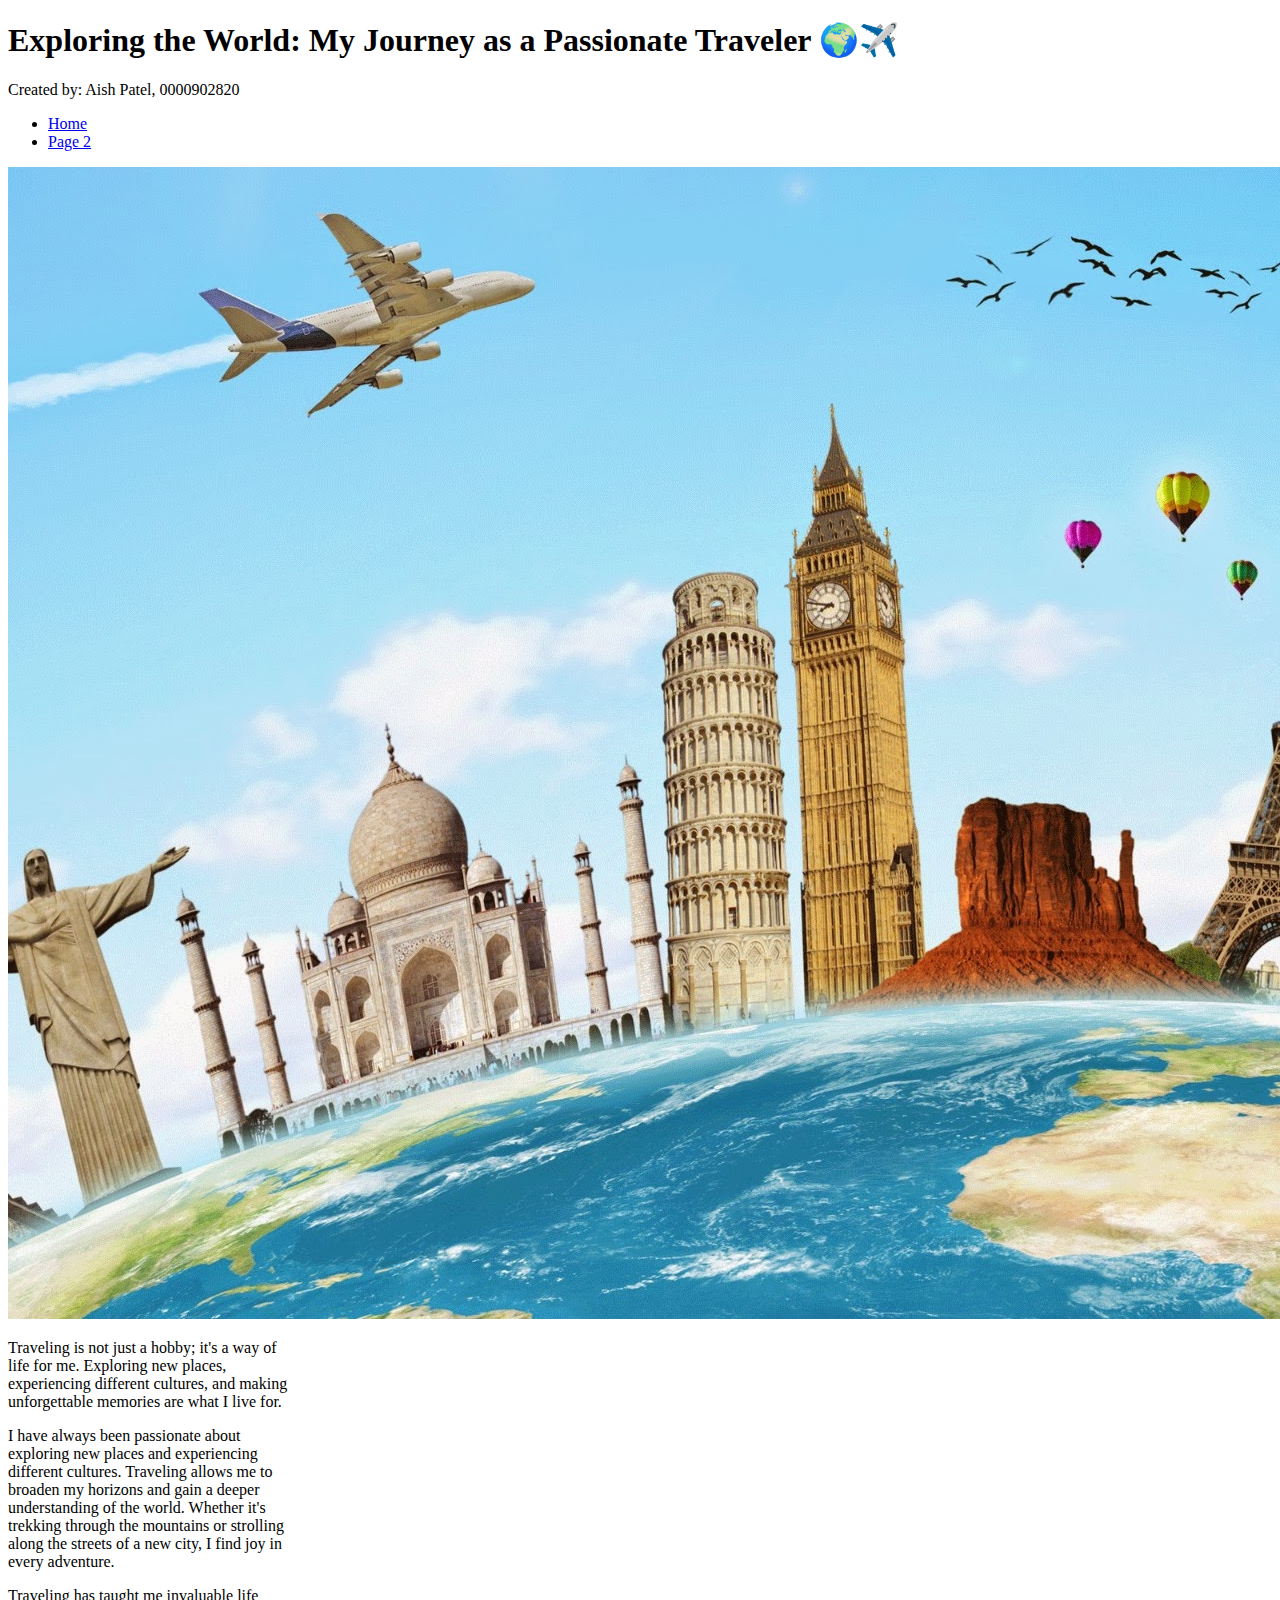
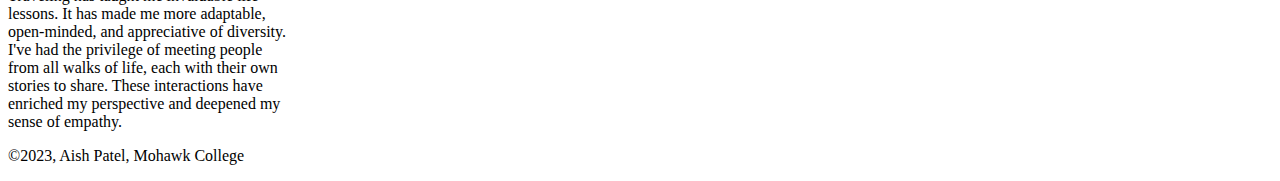
<file: index.html>
<!DOCTYPE html>
<html lang="en">
<head>
    <meta charset="UTF-8">
    <meta name="viewport" content="width=device-width, initial-scale=1.0">
    <title>Assignment 1</title>
    <link rel="stylesheet" href="assign1.css">
</head>
<body>
    <header class="bg-lavender text-white text-center py-5 headerAnimation">
        <h1 class="display-4">Exploring the World: My Journey as a Passionate Traveler 🌍✈️</h1>
        <p>Created by: Aish Patel, 0000902820</p>
    </header>
    <nav class="navbar navbar-expand-lg navbar-dark bg-dark">
        <div class="container">
            <div class="navbar-collapse">
                <ul class="navbar-nav ml-auto">
                    <li class="nav-item">
                        <a class="nav-link disabled btn btn-outline-primary" href="index.html">Home</a>
                    </li>
                    <li class="nav-item">
                        <a class="nav-link btn btn-outline-primary" href="page2.html">Page 2</a>
                    </li>
                </ul>
            </div>
        </div>
    </nav>
    <main class="main-content">
        <div class="container">
            <p>
                <div class="text-center">
                    <div class="row">
                        <div class="col d-flex justify-content-center">
                            <div class="col-4">
                                <div class="card" style="width: 18rem;">
                                    <img src="images/travelling.jpg" class="card-img-top" alt="Travelling">
                                        <div class="card-body">
                                            <p class="card-text">Traveling is not just a hobby; it's a way of life for me. Exploring new places, experiencing different cultures,
                                            and making unforgettable memories are what I live for.
                                            </p>
                                            <p class="card-text">
                                            I have always been passionate about exploring new places and experiencing different cultures.
                                            Traveling allows me to broaden my horizons and gain a deeper understanding of the world.
                                            Whether it's trekking through the mountains or strolling along the streets of a new city,
                                            I find joy in every adventure.
                                            </p>
                                            <p class="card-text">
                                                Traveling has taught me invaluable life lessons. It has made me more adaptable, open-minded, and appreciative of diversity. I've had the privilege of meeting people from all walks of life, each with their own stories to share. These interactions have enriched my perspective and deepened my sense of empathy.
                                            </p>
                                        </div>
                                </div>
                            </div>
                        </div>
                    </div>
                </div>
           
        </div>
    </main>

    <footer class="bg-dark text-white text-center py-3">
        <div class="container">
            <p class="mb-0">&copy;2023, Aish Patel, Mohawk College</p>
        </div>
    </footer>

    <link href="https://cdn.jsdelivr.net/npm/bootstrap@5.3.2/dist/css/bootstrap.min.css" rel="stylesheet" integrity="sha384-T3c6CoIi6uLrA9TneNEoa7RxnatzjcDSCmG1MXxSR1GAsXEV/Dwwykc2MPK8M2HN" crossorigin="anonymous">
    
    <script src="https://cdn.jsdelivr.net/npm/bootstrap@5.3.2/dist/js/bootstrap.bundle.min.js" integrity="sha384-C6RzsynM9kWDrMNeT87bh95OGNyZPhcTNXj1NW7RuBCsyN/o0jlpcV8Qyq46cDfL" crossorigin="anonymous"></script>
</body>
</html>
</file>
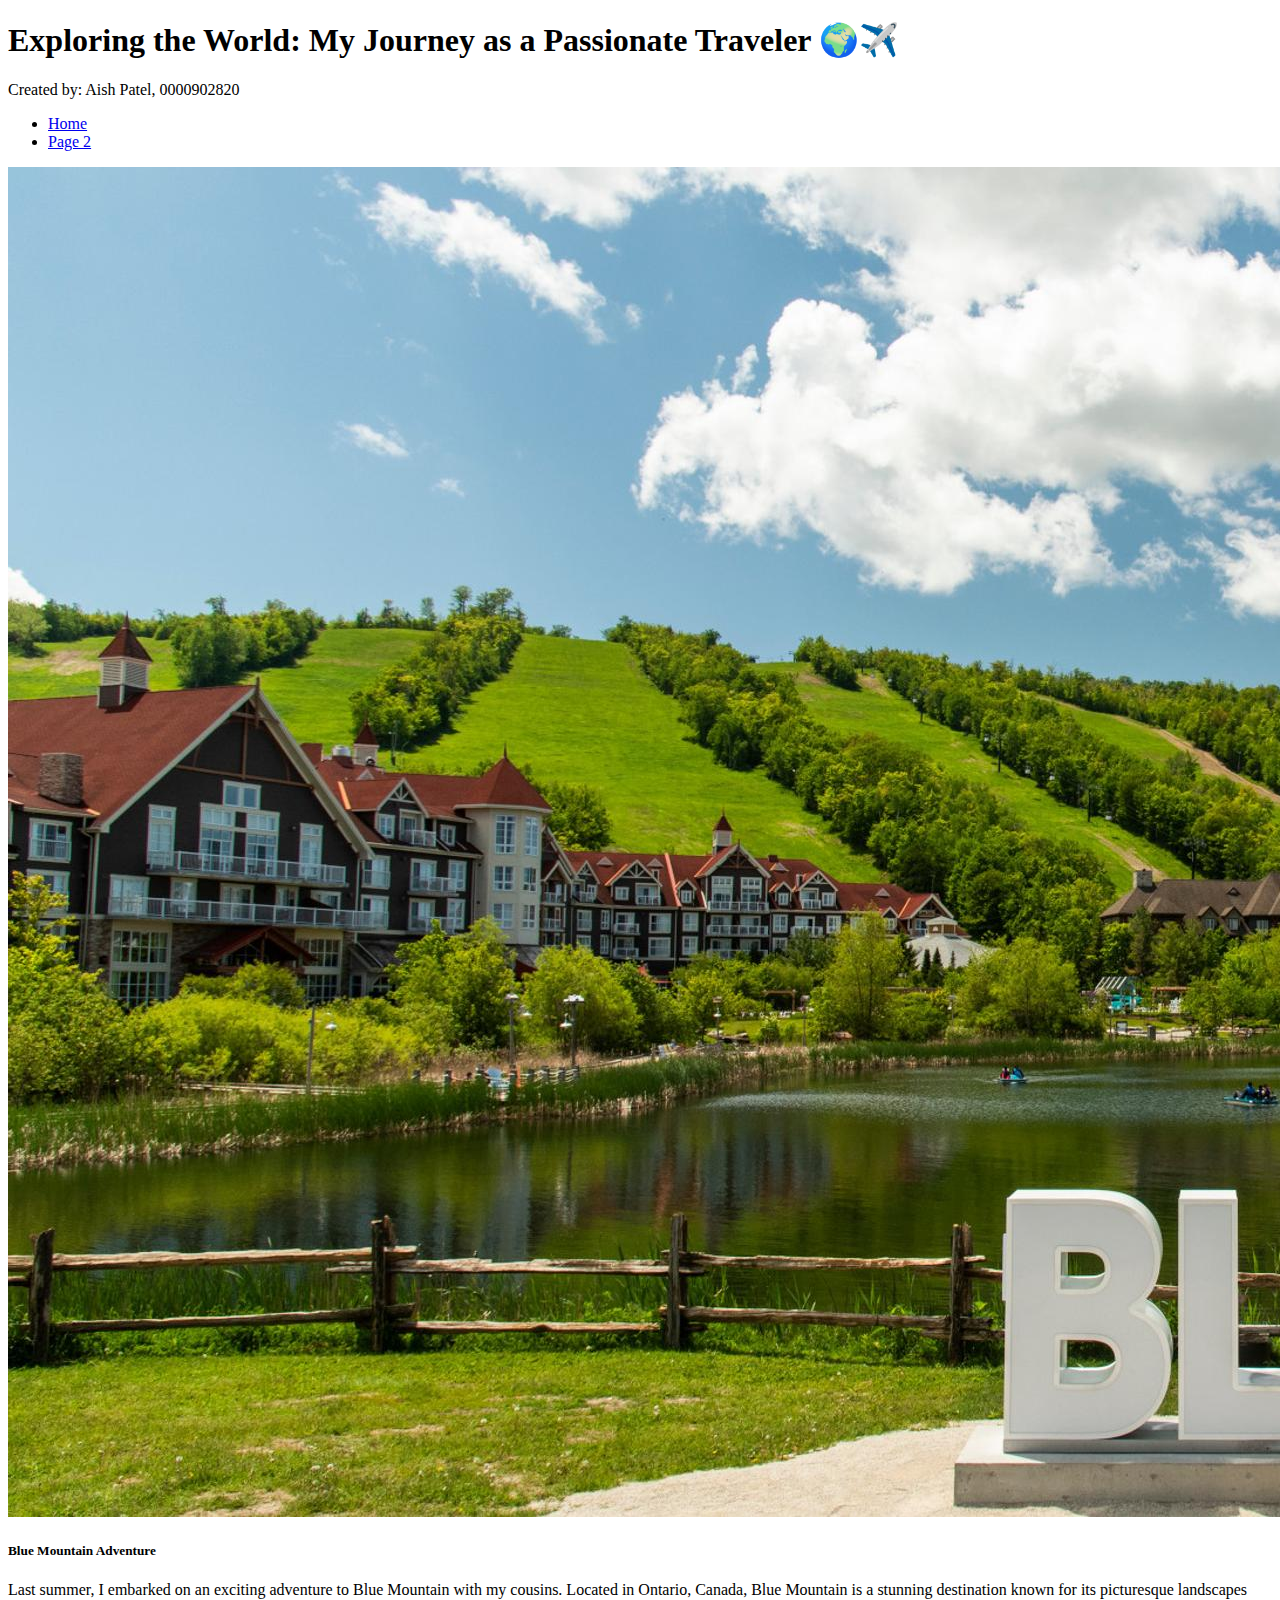
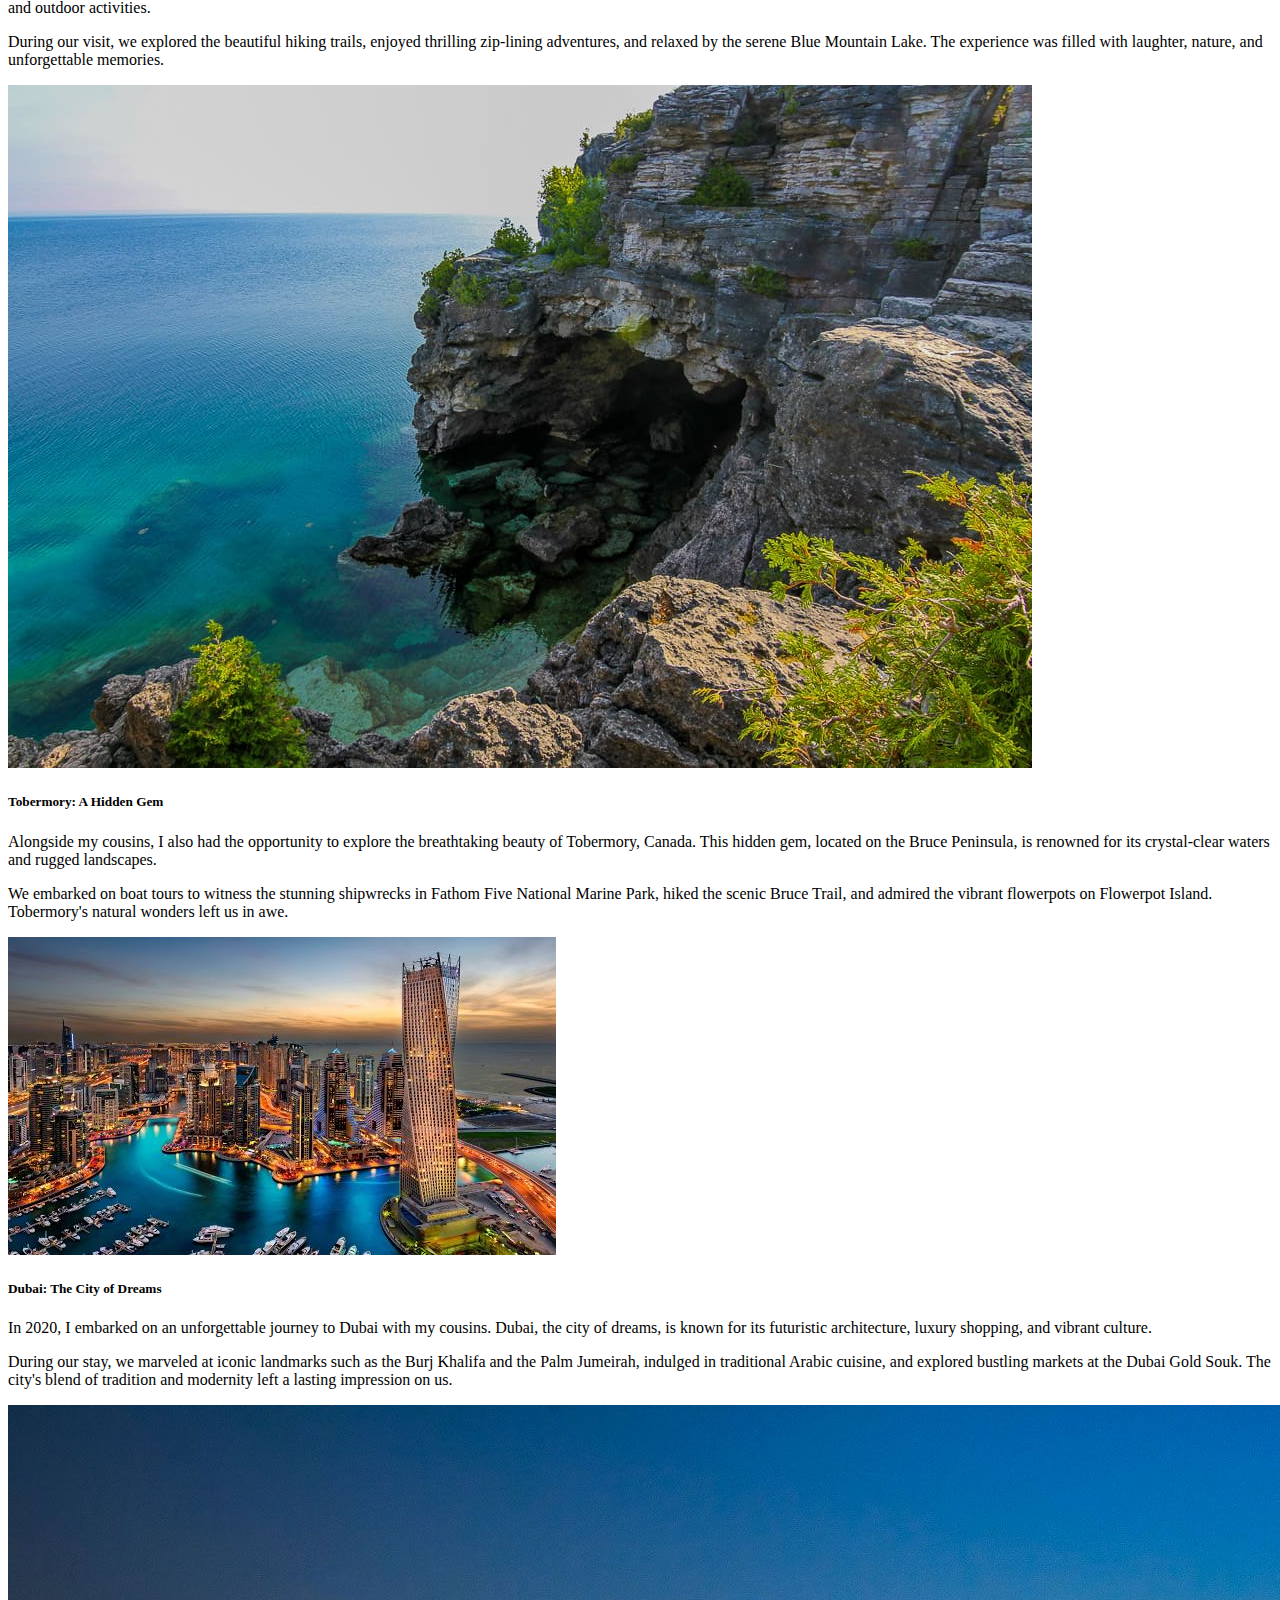
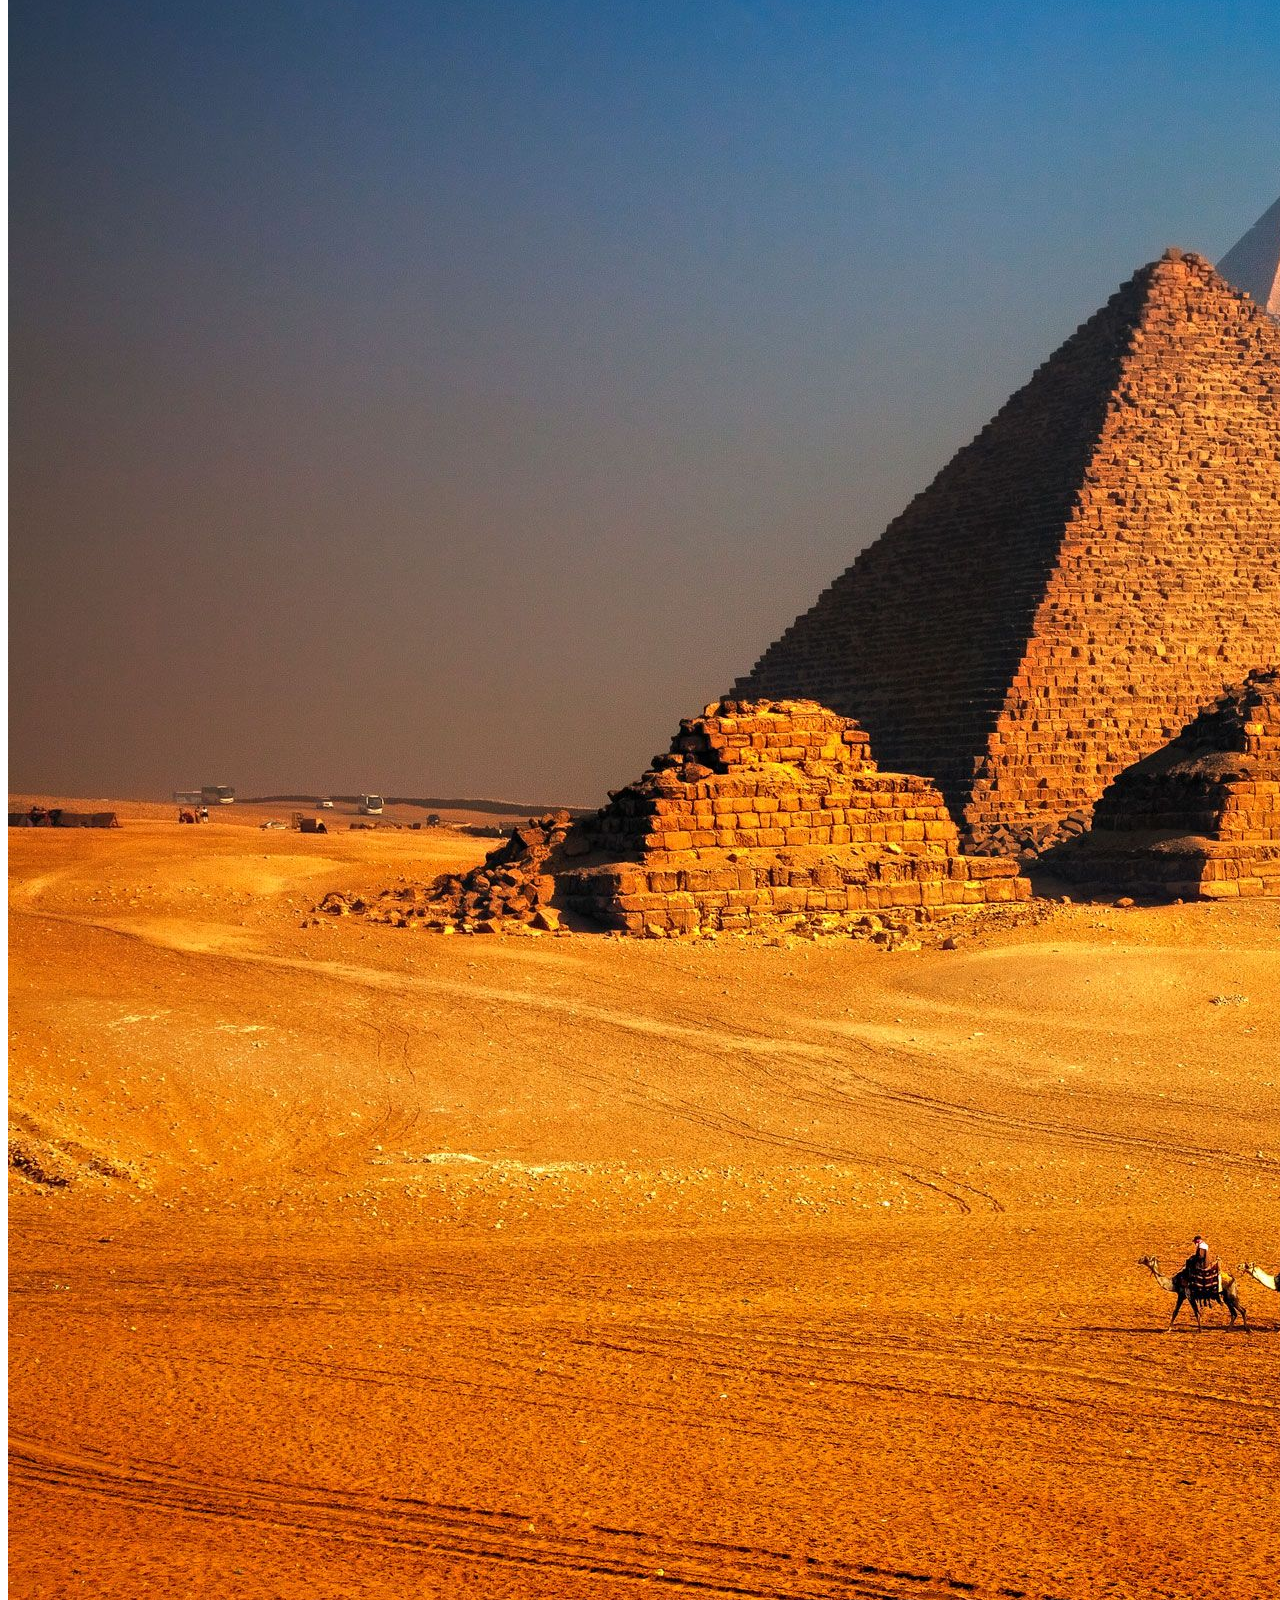
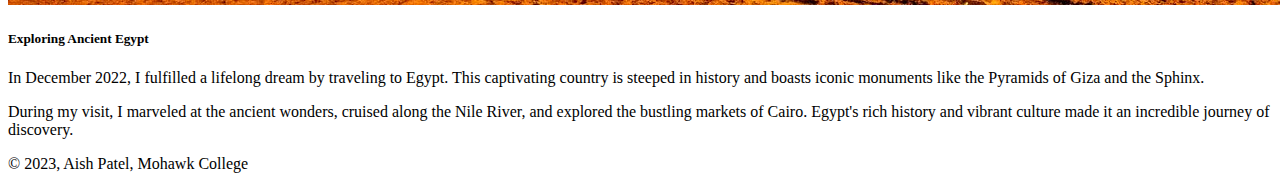
<file: page2.html>
<!DOCTYPE html>
<html lang="en">
<head>
    <meta charset="UTF-8">
    <meta name="viewport" content="width=device-width, initial-scale=1.0">
    <title>Assignmnet 1</title>
    <link rel="stylesheet" href="assign1.css">
</head>
<body>
    <header class="bg-lavender text-white text-center py-5 headerAnimation">
        <h1 class="display-4">Exploring the World: My Journey as a Passionate Traveler 🌍✈️</h1>
        <p>Created by: Aish Patel, 0000902820</p>
    </header>
    
    <nav class="navbar navbar-expand-lg navbar-dark bg-dark">
        <div class="container">
            <div class="navbar-collapse">
                <ul class="navbar-nav ml-auto">
                    <li class="nav-item">
                        <a class="nav-link btn btn-outline-primary" href="index.html">Home</a>
                    </li>
                    <li class="nav-item">
                        <a class="nav-link disabled btn btn-outline-primary" href="page2.html">Page 2</a>
                    </li>
                </ul>
            </div>
        </div>
    </nav>
    <main class="main-content">
            <p>
            <div class="text-center">
                <div class="row">

                    <!-- Blue Mountain Card -->
                    <div class="col-md-3">
                        <div class="card mb-4">
                            <img src="images/blue-mountain.jpg" class="card-img-top img-fluid" alt="Blue Mountain">
                            <div class="card-body">
                                <h5 class="card-title">Blue Mountain Adventure</h5>
                                <p class="card-text">
                                    Last summer, I embarked on an exciting adventure to Blue Mountain with my cousins. Located in Ontario, Canada,
                                    Blue Mountain is a stunning destination known for its picturesque landscapes and outdoor activities.
                                </p>
                                <p class="card-text">
                                    During our visit, we explored the beautiful hiking trails, enjoyed thrilling zip-lining adventures,
                                    and relaxed by the serene Blue Mountain Lake. The experience was filled with laughter, nature, and
                                    unforgettable memories.
                                </p>
                            </div>
                        </div>
                    </div>
    
                    <!-- Tobermory Card -->
                    <div class="col-md-3">
                        <div class="card mb-4">
                            <img src="images/tobermory.jpg" class="card-img-top img-fluid" alt="Tobermory">
                            <div class="card-body">
                                <h5 class="card-title">Tobermory: A Hidden Gem</h5>
                                <p class="card-text">
                                    Alongside my cousins, I also had the opportunity to explore the breathtaking beauty of Tobermory, Canada.
                                    This hidden gem, located on the Bruce Peninsula, is renowned for its crystal-clear waters and rugged landscapes.
                                </p>
                                <p class="card-text">
                                    We embarked on boat tours to witness the stunning shipwrecks in Fathom Five National Marine Park,
                                    hiked the scenic Bruce Trail, and admired the vibrant flowerpots on Flowerpot Island. Tobermory's
                                    natural wonders left us in awe.
                                </p>
                            </div>
                        </div>
                    </div>
    
                    <!-- Dubai Card -->
                    <div class="col-md-3">
                        <div class="card mb-4">
                            <img src="images/dubai.jpeg" class="card-img-top img-fluid" alt="Dubai">
                            <div class="card-body">
                                <h5 class="card-title">Dubai: The City of Dreams</h5>
                                <p class="card-text">
                                    In 2020, I embarked on an unforgettable journey to Dubai with my cousins. Dubai, the city of dreams,
                                    is known for its futuristic architecture, luxury shopping, and vibrant culture.
                                </p>
                                <p class="card-text">
                                    During our stay, we marveled at iconic landmarks such as the Burj Khalifa and the Palm Jumeirah,
                                    indulged in traditional Arabic cuisine, and explored bustling markets at the Dubai Gold Souk.
                                    The city's blend of tradition and modernity left a lasting impression on us.
                                </p>
                            </div>
                        </div>
                    </div>
    
                    <!-- Egypt Card -->
                    <div class="col-md-3">
                        <div class="card mb-4">
                            <img src="images/egypt.jpg" class="card-img-top img-fluid" alt="Egypt">
                            <div class="card-body">
                                <h5 class="card-title">Exploring Ancient Egypt</h5>
                                <p class="card-text">
                                    In December 2022, I fulfilled a lifelong dream by traveling to Egypt. This captivating country is steeped in history and boasts iconic monuments like the Pyramids of Giza and the Sphinx.
                                </p>
                                <p class="card-text">
                                    During my visit, I marveled at the ancient wonders, cruised along the Nile River, and explored the bustling
                                    markets of Cairo. Egypt's rich history and vibrant culture made it an incredible journey of discovery.
                                </p>
                            </div>
                        </div>
                    </div>
                </div>
            </div>
            
    
    </main>
    <footer class="bg-dark text-white text-center py-3">
        <div class="container">
            <p class="mb-0">&copy; 2023, Aish Patel, Mohawk College</p>
        </div>
    </footer>
    <script src="https://cdn.jsdelivr.net/npm/bootstrap@5.3.2/dist/js/bootstrap.bundle.min.js" integrity="sha384-C6RzsynM9kWDrMNeT87bh95OGNyZPhcTNXj1NW7RuBCsyN/o0jlpcV8Qyq46cDfL" crossorigin="anonymous"></script>
    <link href="https://cdn.jsdelivr.net/npm/bootstrap@5.3.2/dist/css/bootstrap.min.css" rel="stylesheet" integrity="sha384-T3c6CoIi6uLrA9TneNEoa7RxnatzjcDSCmG1MXxSR1GAsXEV/Dwwykc2MPK8M2HN" crossorigin="anonymous">

</body>
</html>
</file>
<file: assign1.css>
@keyframes headerAnimation {
    0% {
        transform: scale(1);
        background-color: purple; 
    }
    50% {
        transform: scale(1.1);
        background-color: palevioletred; 
    }
    100% {
        transform: scale(1);
        background-color: lightskyblue; 
    }
}

.headerAnimation {
    animation-name: headerAnimation;
    animation-duration: 20s;           
    animation-timing-function: linear; 
    animation-iteration-count: infinite; 
}
</file>
